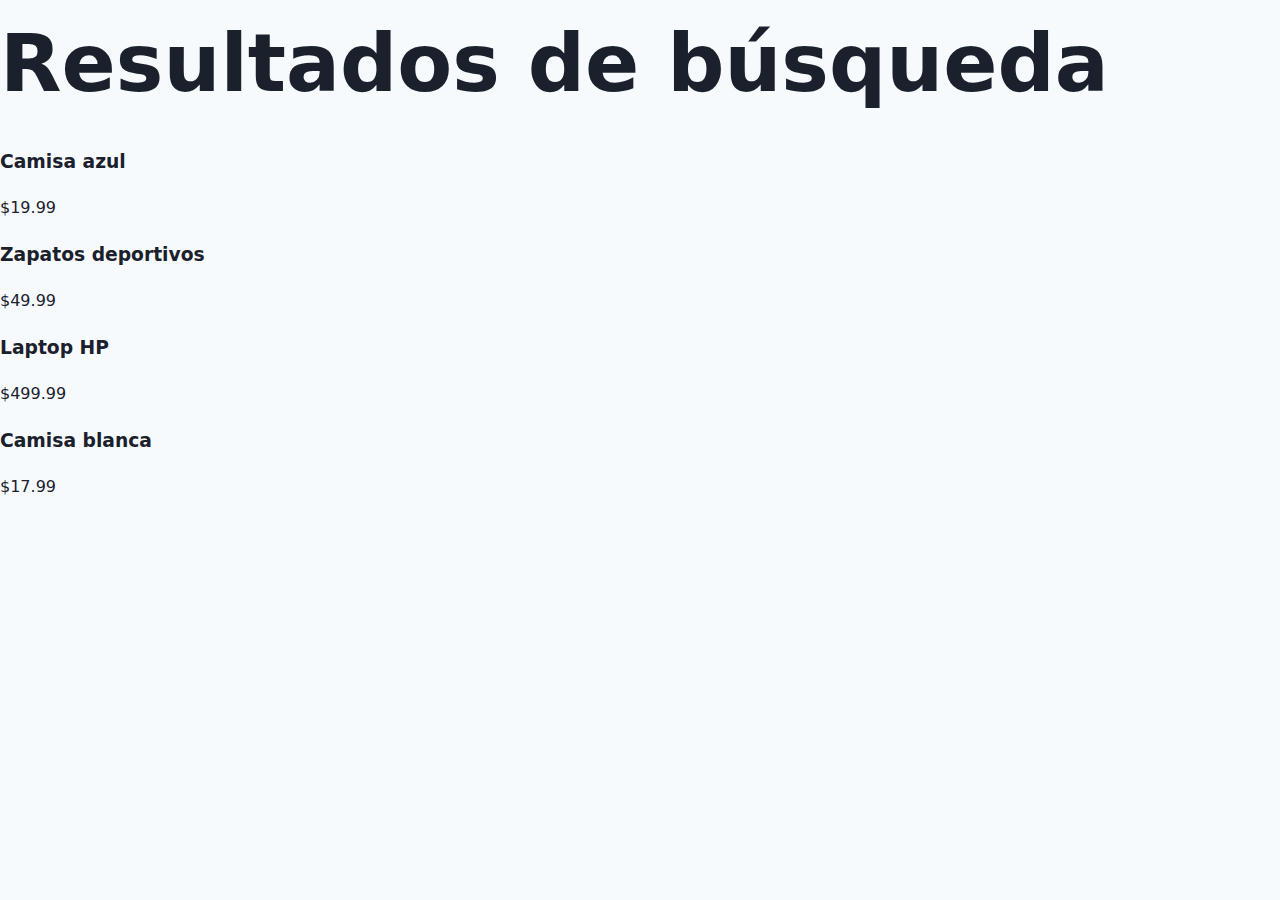
<file: buscar.html>
<!doctype html>
<html lang="es">
<head>
<meta charset="utf-8">
<meta name="viewport" content="width=device-width, initial-scale=1">
<title>Resultados de búsqueda - ShopGo</title>
<link rel="stylesheet" href="styles.css">
</head>
<body>
  <h1>Resultados de búsqueda</h1>
  <div id="resultados"></div>

  <script>
    const params = new URLSearchParams(window.location.search);
    const query = params.get("query")?.toLowerCase() || "";

    const contenedor = document.getElementById("resultados");

    const productos = [
      { nombre: "Camisa azul", precio: 19.99 },
      { nombre: "Zapatos deportivos", precio: 49.99 },
      { nombre: "Laptop HP", precio: 499.99 },
      { nombre: "Camisa blanca", precio: 17.99 }
    ];

   
    const filtrados = productos.filter(p =>
      p.nombre.toLowerCase().includes(query)
    );

    if (filtrados.length > 0) {
      contenedor.innerHTML = filtrados.map(p =>
        `<div class="producto">
          <h3>${p.nombre}</h3>
          <p>$${p.precio}</p>
        </div>`
      ).join("");
    } else {
      contenedor.innerHTML = `<p>No se encontraron resultados para "<strong>${query}</strong>"</p>`;
    }
  </script>
</body>
</html>
</file>
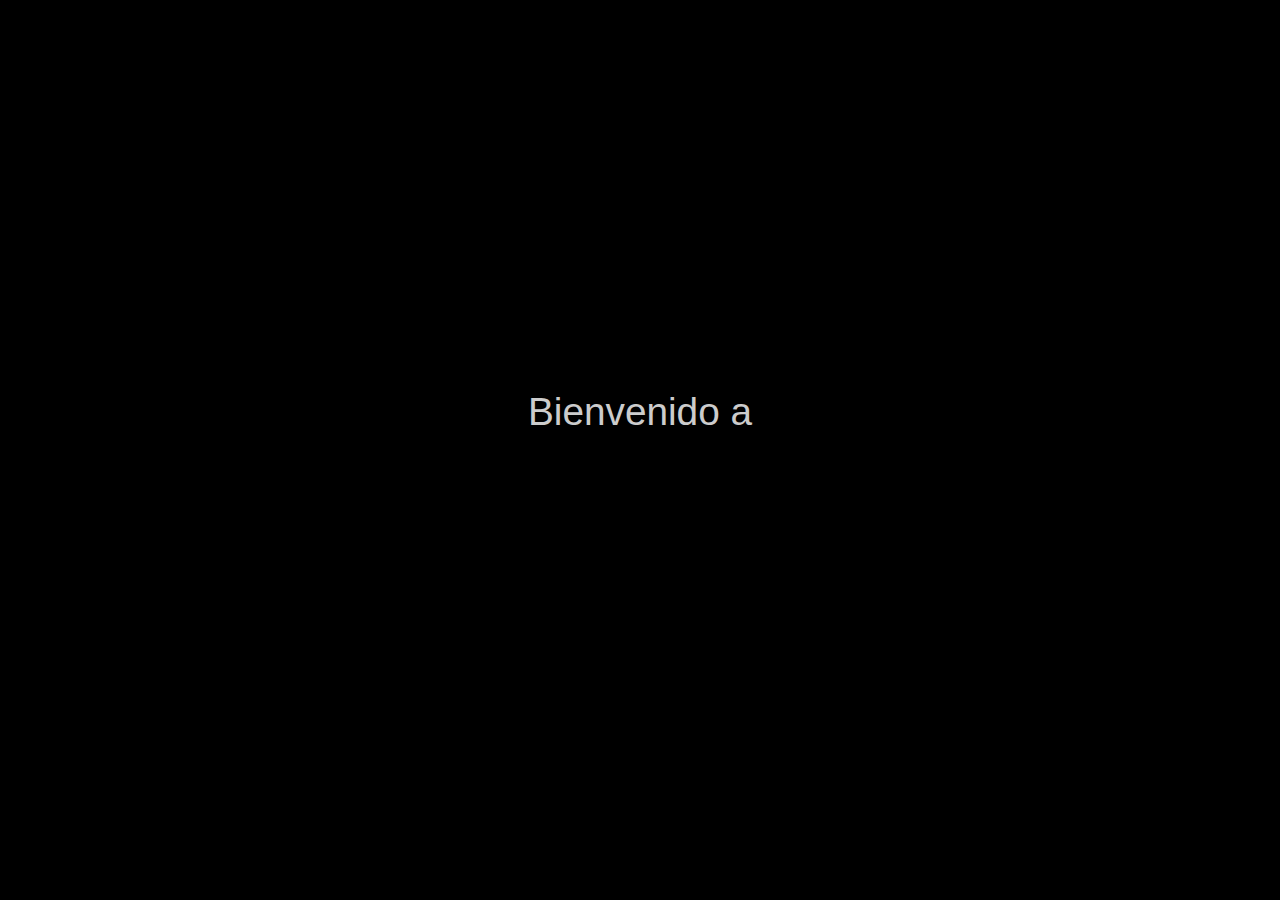
<file: intro.html>
<!DOCTYPE html>
<html lang="es">
<head>
    <meta charset="UTF-8">
    <meta name="viewport" content="width=device-width, initial-scale=1.0">
    <link rel="stylesheet" href="intro.css">
    <title>Bienvenido a ShopGo</title>
</head>
<body>
    <svg viewBox="0 0 1320 300">
        <text x="50%" y="40%" dy=".1em" text-anchor="middle" id="welcome-text">
            Bienvenido a
        </text>
        <text x="50%" y="60%" dy=".1em" text-anchor="middle" id="brand-text">
            ShopGo
        </text>
    </svg>

    <script>
        
        setTimeout(function() {
            window.location.href = 'login.php';
        }, 2500);
    </script>
</body>
</html>
</file>
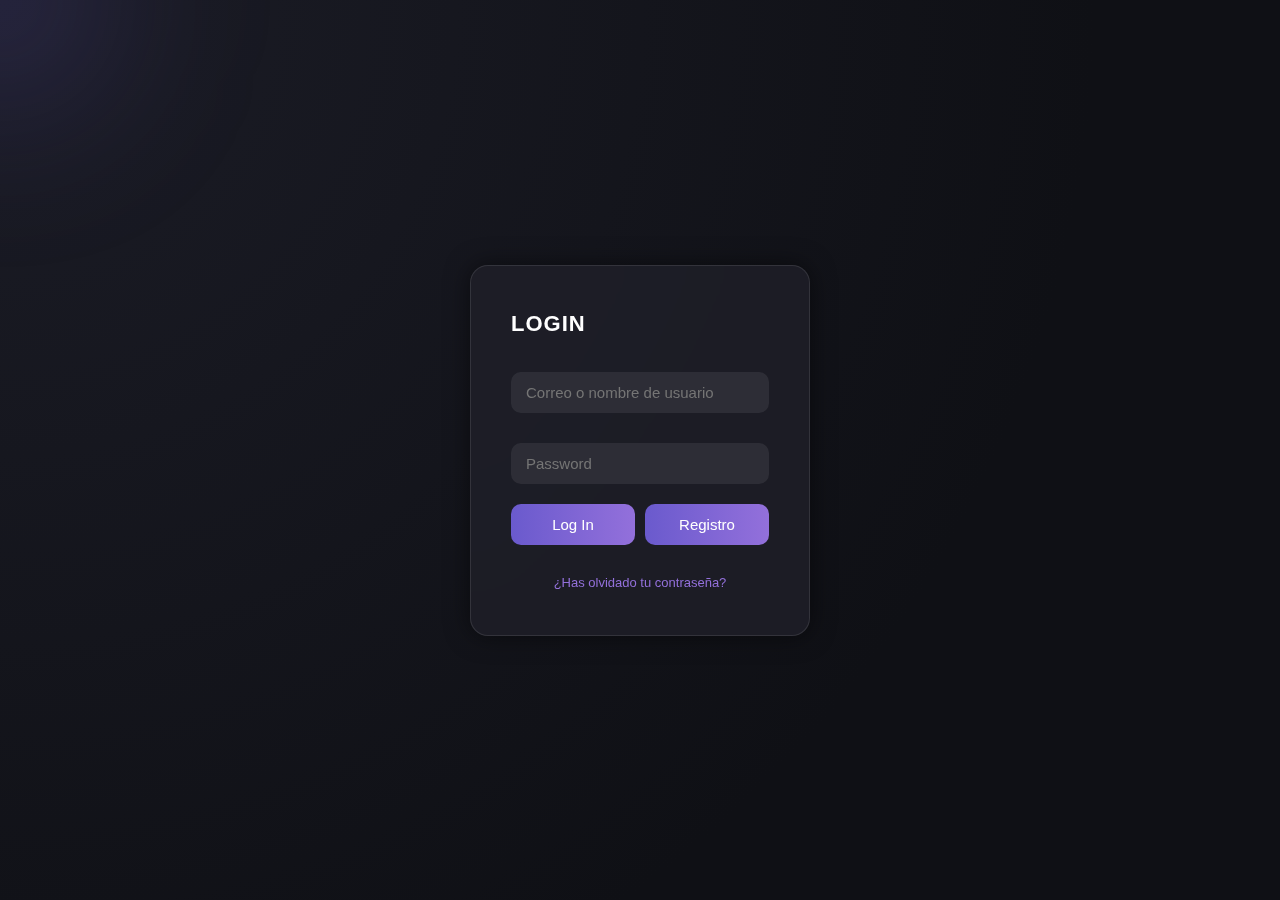
<file: login.html>
<!DOCTYPE html>
<html lang="es">
<head>
  <meta charset="UTF-8" />
  <meta name="viewport" content="width=device-width, initial-scale=1.0" />
  <title>Inicio de sesión</title>
  <link rel="stylesheet" href="login.css">
  <script src="https://accounts.google.com/gsi/client" async defer></script>
</head>
<body>
  <div class="glow"></div>
  <div class="login-box">
    <h2>LOGIN</h2>

    <form action="verificar_login.php" method="post">
      <input type="text" id="correo" name="correo" placeholder="Correo o nombre de usuario" required />
      <input type="password" id="contrasena" name="contrasena" placeholder="Password" required />
      <div class="button-group">
        <input type="submit" value="Log In" />
        <a href="registro.html" class="register-btn">Registro</a>
      </div>
    </form>

    <div class="google-btn">
      <div id="g_id_onload"
           data-client_id="644819228817-vi6akujhhqs6fd2l72a59snp8gcjojum.apps.googleusercontent.com"
           data-context="signin"
           data-ux_mode="popup"
           data-callback="handleCredentialResponse"
           data-auto_prompt="false">
      </div>
      <div class="g_id_signin"
           data-type="standard"
           data-shape="pill"
           data-theme="filled_black"
           data-text="signin_with"
           data-size="large"
           data-logo_alignment="left">
      </div>
    </div>

    <div class="extra-links">
      <a href="/ShopGo/recuperar.html">¿Has olvidado tu contraseña?</a>
    </div>
  </div>

  <script>
    function handleCredentialResponse(response) {
      const formData = new FormData();
      formData.append('credential', response.credential);

      fetch('google_callback.php', {
        method: 'POST',
        body: formData
      })
      .then(res => res.json())
      .then(data => {
        if (data.success) {

          localStorage.setItem('isLoggedIn', 'true');
          
          window.location.href = 'menu.html';
        } else {
          alert('Error en el login con Google: ' + (data.message || 'Error desconocido.'));
        }
      })
      .catch(error => {
        console.error('Error al contactar el servidor:', error);
        alert('Hubo un error de conexión. Inténtalo de nuevo.');
      });
    }
  </script>
  <script src="login.js"></script>
</body>
</html>
</file>
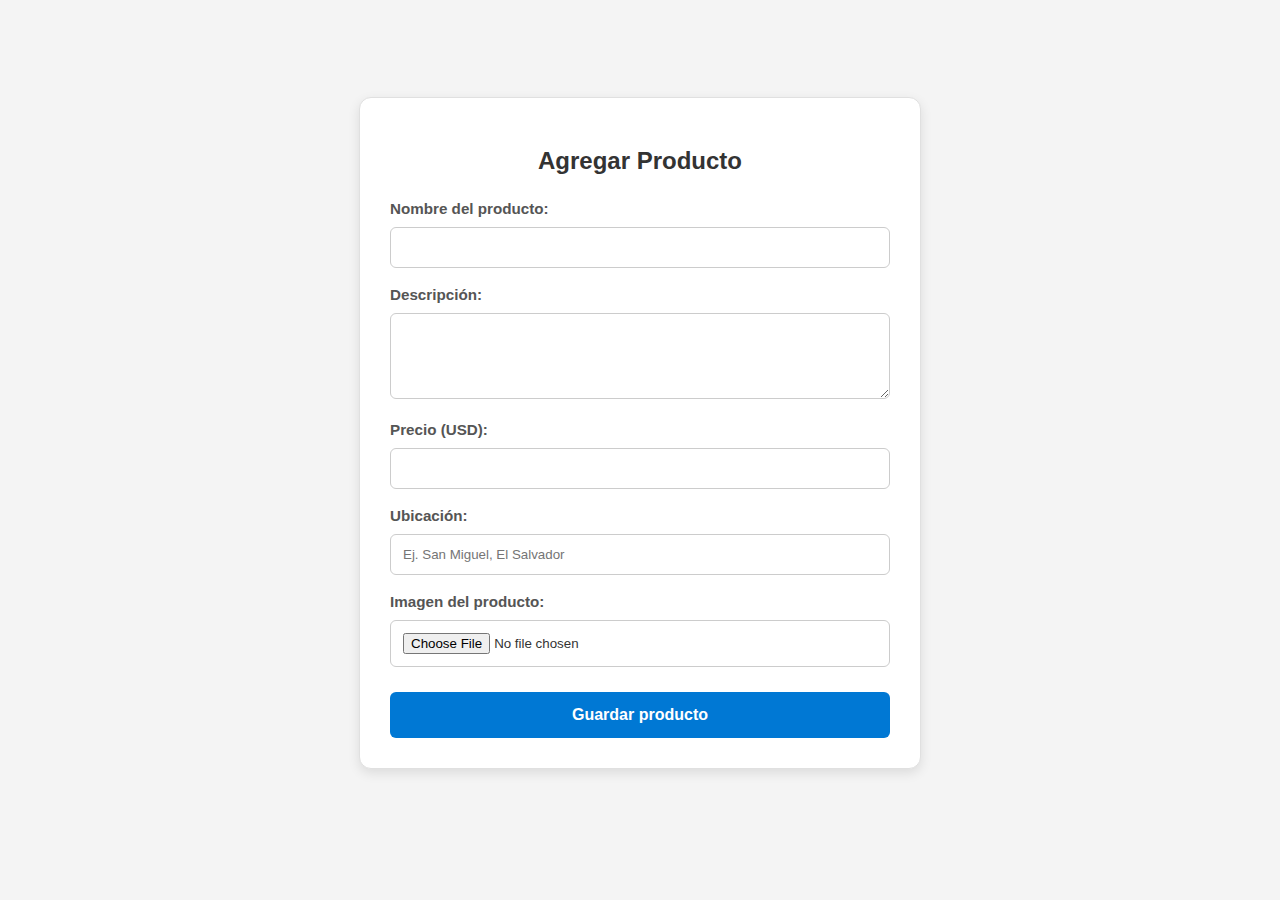
<file: producto.html>
<!DOCTYPE html>
<html lang="es">
<head>
  <meta charset="UTF-8">
  <meta name="viewport" content="width=device-width, initial-scale=1.0">
  <title>Agregar Producto</title>
  <link rel="stylesheet" href="producto.css"> 
</head>
<body>

  <div class="form-container">
    <h2>Agregar Producto</h2>
    <form id="productoForm" enctype="multipart/form-data">
        <label for="nombre">Nombre del producto:</label>
        <input type="text" id="nombre" name="nombre" required>

        <label for="descripcion">Descripción:</label>
        <textarea id="descripcion" name="descripcion" rows="4" required></textarea>

        <label for="precio">Precio (USD):</label>
        <input type="number" id="precio" name="precio" step="0.01" required>

        <label for="ubicacion">Ubicación:</label>
        <input type="text" id="ubicacion" name="ubicacion" placeholder="Ej. San Miguel, El Salvador" required>

        <label for="imagen">Imagen del producto:</label>
        <input type="file" id="imagen" name="imagen" accept="image/*" required>

        <input type="submit" value="Guardar producto">
    </form>
    <div id="mensaje"></div>
  </div>

  <script>
    document.getElementById('productoForm').addEventListener('submit', function(e) {
      e.preventDefault();

      const formData = new FormData(this);
      const mensaje = document.getElementById('mensaje');
      const submitButton = this.querySelector('input[type="submit"]');

      mensaje.textContent = '';
      mensaje.className = '';
      submitButton.value = 'Guardando...';
      submitButton.disabled = true;

      fetch('guardar_producto.php', {
        method: 'POST',
        body: formData
      })
      .then(response => response.json())
      .then(data => {
        if (data.success) {
          mensaje.textContent = data.message;
          mensaje.classList.add('success');
          this.reset();
        } else {
          // Si PHP nos da un error controlado, lo mostramos aquí
          mensaje.textContent = data.error || 'Ocurrió un error inesperado.';
          mensaje.classList.add('error');
        }
      })
      .catch(error => {
        // Este es el error que estás viendo ahora
        mensaje.textContent = 'Error de conexión. Revisa la consola (F12) para más detalles.';
        mensaje.classList.add('error');
        console.error('Error en fetch:', error);
      })
      .finally(() => {
        submitButton.value = 'Guardar producto';
        submitButton.disabled = false;
      });
    });
  </script>
  
  <script src="theme-toggle.js"></script>
</body>

<script>
(async () => {
  const tieneSesionPHP = await fetch("verificar_sesion.php")
    .then(r => r.json())
    .then(d => d.loggedIn)
    .catch(() => false);

  const isLoggedIn = localStorage.getItem("isLoggedIn") === "true" || tieneSesionPHP;

  if (!isLoggedIn) {
    window.location.replace("login.html");
  }
})();
</script>


</html>
</file>
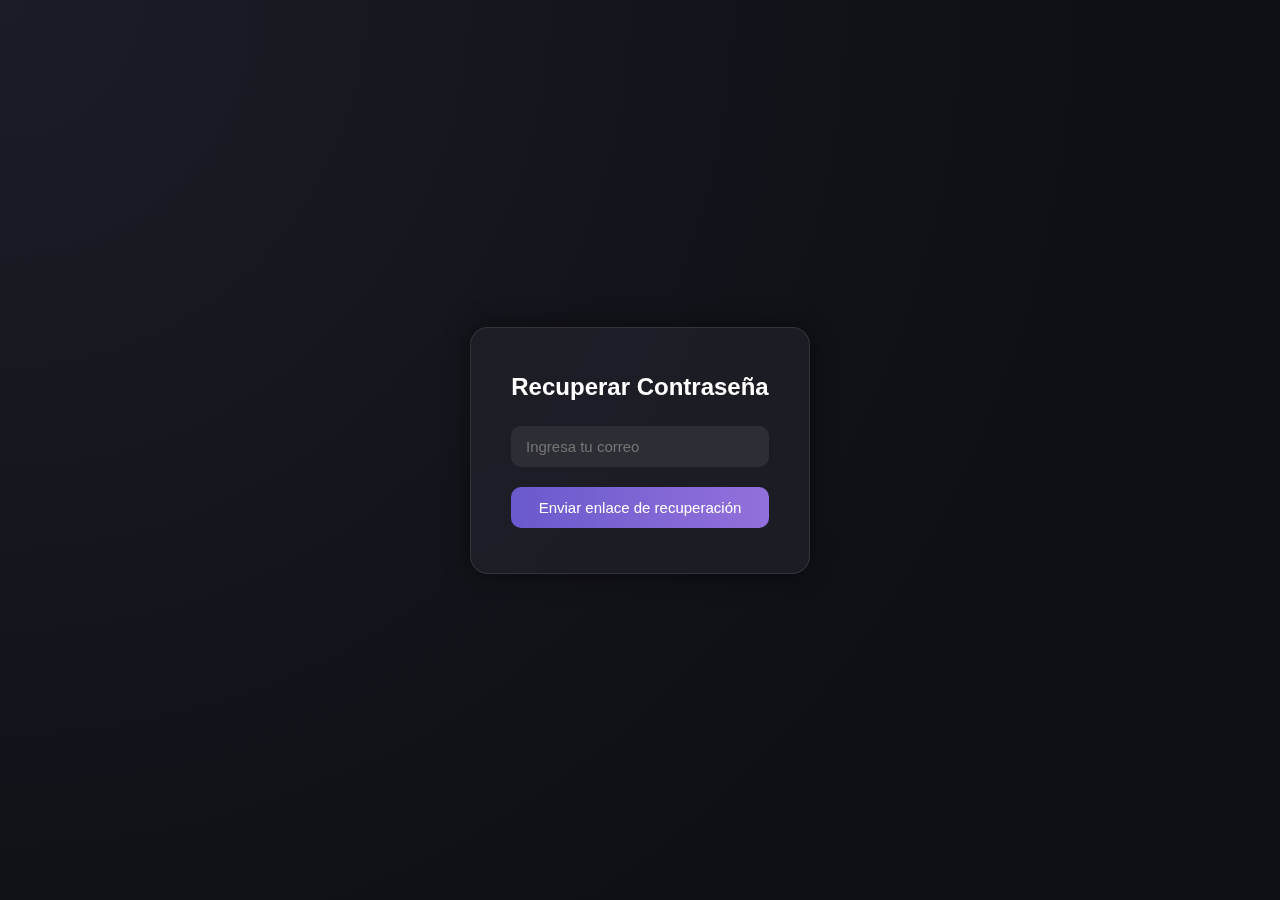
<file: recuperar.html>
<!DOCTYPE html>
<html lang="es">
<head>
  <meta charset="UTF-8">
  <meta name="viewport" content="width=device-width, initial-scale=1.0">
  <title>Recuperar Contraseña</title>
  
  <link rel="stylesheet" href="recuperar.css">
</head>
<body>
  <div class="card">
    <h2>Recuperar Contraseña</h2>
    <form id="recuperarForm">
      <input type="email" name="correo" placeholder="Ingresa tu correo" required>
      <input type="submit" value="Enviar enlace de recuperación">
    </form>
    <div id="mensaje" class="msg"></div>
  </div>

  <script src="recuperar.js"></script>
</body>
</html>
</file>
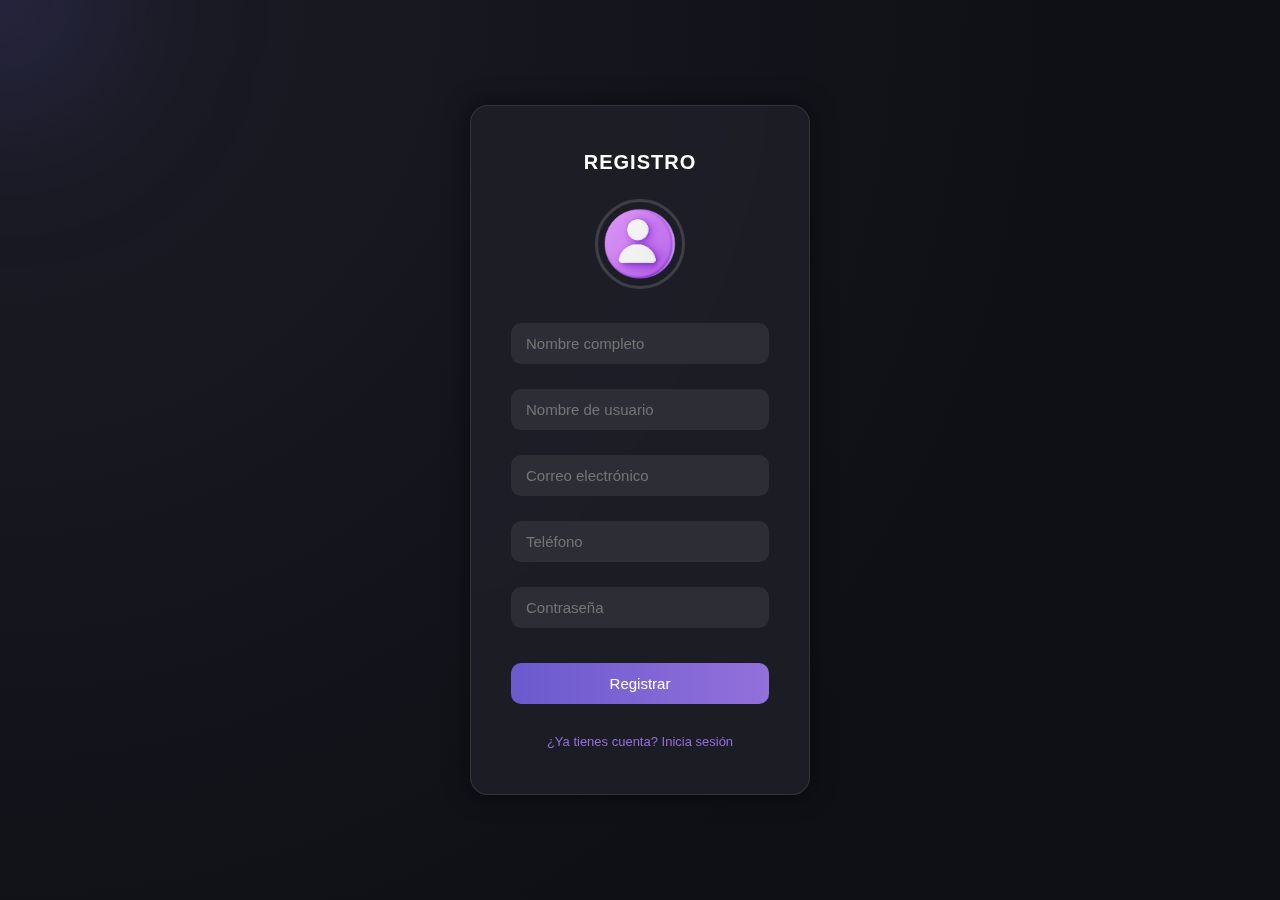
<file: registro.html>
<!DOCTYPE html>
<html lang="es">
<head>
  <meta charset="UTF-8" />
  <meta name="viewport" content="width=device-width, initial-scale=1.0" />
  <title>Registro de Nuevo Usuario</title>
  <link rel="stylesheet" href="registro.css">
  <script src="https://accounts.google.com/gsi/client" async defer></script>
</head>
<body>
  <div class="glow"></div>
  <div class="registro-card">
    <h2>REGISTRO</h2>
    <img src="usuario.png" alt="Icono de Usuario" class="user-image">

    <form action="/ShopGo/insert.php" method="POST">
      <div class="input-group">
        <input type="text" id="nombre" name="nombre" placeholder="Nombre completo" required>
      </div>
      <div class="input-group">
        <input type="text" id="username" name="username" placeholder="Nombre de usuario" required>
      </div>
      <div class="input-group">
        <input type="email" id="correo" name="correo" placeholder="Correo electrónico" required>
      </div>
      <div class="input-group">
        <input type="tel" id="telefono" name="telefono" placeholder="Teléfono">
      </div>
      <div class="input-group">
        <input type="password" id="contrasena_reg" name="contrasena" placeholder="Contraseña" required>
      </div>
      <input type="submit" value="Registrar">
    </form>

    <div class="google-btn">
      <div id="g_id_onload"
           data-client_id="644819228817-vi6akujhhqs6fd2l72a59snp8gcjojum.apps.googleusercontent.com"
           data-context="signup"
           data-ux_mode="popup"
           data-callback="handleCredentialResponse"
           data-auto_prompt="false">
      </div>
      <div class="g_id_signin"
           data-type="standard"
           data-shape="pill"
           data-theme="filled_black"
           data-text="signup_with"
           data-size="large"
           data-logo_alignment="left">
      </div>
    </div>

    <div class="extra-links">
      <a href="login.html">¿Ya tienes cuenta? Inicia sesión</a>
    </div>
  </div>

  <script src="registro.js"></script>
</body>
</html>
</file>
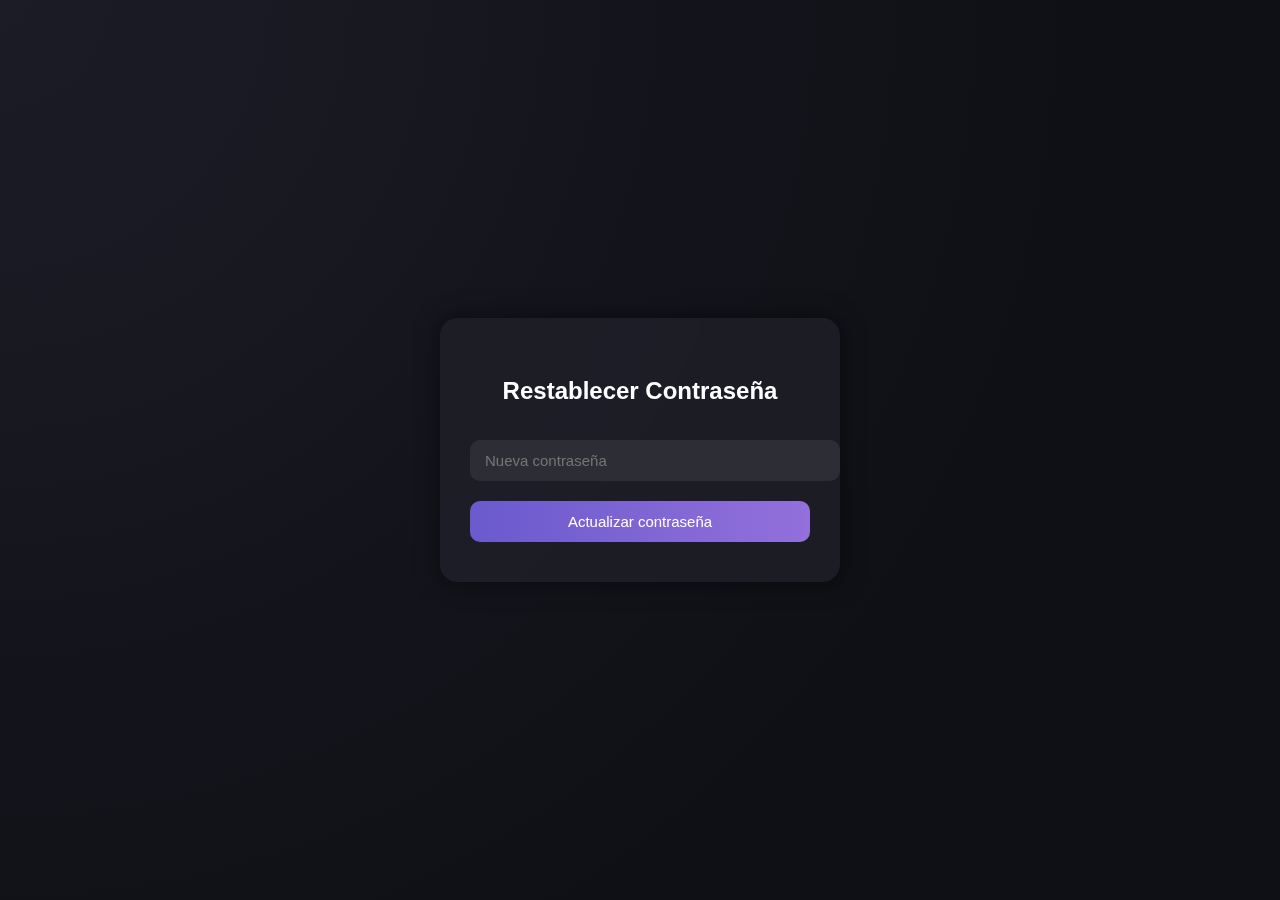
<file: restablecer.html>
<!DOCTYPE html>
<html lang="es">
<head>
  <meta charset="UTF-8">
  <meta name="viewport" content="width=device-width, initial-scale=1.0">
  <title>Restablecer Contraseña</title>

 <link rel="stylesheet" href="restablecer.css">
</head>
<body>
  <div class="card">
    <h2>Restablecer Contraseña</h2>
   
    <form action="restablecer.php" method="POST">
      <input type="hidden" name="token" id="token">
      <input type="password" name="contrasena" placeholder="Nueva contraseña" required>
      <input type="submit" value="Actualizar contraseña">
    </form>
  </div>

  
 <script src="restablecer.js"></script>
</body>
</html>
</file>
<file: styles.css>
:root {
  --primary: #2b6cb0;
  --primary-dark: #234e84;
  --accent: #f6ad55;
  --text: #1a202c;
  --muted: #718096;
  --bg: #f7fafc;
  --white: #ffffff;
  --focus: #7aa2e3;
  --shadow: rgba(0,0,0,0.08);
  --border-color: #e2e8f0;
  --sidebar-width-collapsed: 80px;
  --sidebar-width-expanded: 250px;
}

body.dark-mode {
  --text: #e0e0e0;
  --muted: #a0aec0;
  --bg: #1a202c;
  --white: #2d3748;
  --focus: #4a5568;
  --primary: #4299e1;
  --primary-dark: #2b6cb0;
  --shadow: rgba(0,0,0,0.4);
  --border-color: #4a5568;
}

* { box-sizing: border-box; }
html, body { 
  margin: 0; 
  padding: 0; 
  height: 100%; 
  overflow: hidden;
}

body {
  font-family: system-ui, -apple-system, Segoe UI, Roboto, Ubuntu, Cantarell, Noto Sans, Helvetica, Arial, "Apple Color Emoji", "Segoe UI Emoji";
  color: var(--text);
  background-color: var(--bg);
  line-height: 1.6;
  transition: background-color 0.3s ease;
}

.contenedor { width: min(1100px, 92%); margin: 0 auto; }

.sidebar {
  position: fixed;
  top: 0;
  right: 0;
  height: 100vh;
  width: var(--sidebar-width-collapsed);
  background: #ffffff;
  border-left: 1px solid var(--border-color);
  box-shadow: 0 4px 30px rgba(0, 0, 0, 0.1);
  transition: width 0.4s ease, background-color 0.3s ease, border-color 0.3s ease;
  overflow: hidden;
  z-index: 100;
}

body.dark-mode .sidebar {
  background: #2d3748;
  border-left: 1px solid var(--border-color);
}

.sidebar:hover { width: var(--sidebar-width-expanded); }

.sidebar .navegacion ul { list-style: none; padding: 0; margin: 0; height: 100%; display: flex; flex-direction: column; }
.sidebar .navegacion li { width: 100%; }

.sidebar .navegacion li a,
.sidebar .navegacion li button {
  display: flex;
  align-items: center;
  text-decoration: none;
  color: var(--text);
  padding: 1rem;
  white-space: nowrap;
  width: 100%;
  height: 60px;
  background: none;
  border: none;
  cursor: pointer;
  font-family: inherit;
  font-size: 1rem;
  transition: background 0.2s ease;
}

.sidebar .navegacion li a:hover,
.sidebar .navegacion li button:hover {
  background: #e2e8f0;
}

body.dark-mode .sidebar .navegacion li a:hover,
body.dark-mode .sidebar .navegacion li button:hover {
  background: #4a5568;
}

.sidebar .icono { min-width: 48px; font-size: 1.6rem; display: inline-flex; justify-content: center; align-items: center; }
.sidebar .texto-link { opacity: 0; transition: opacity 0.3s ease 0.1s; pointer-events: none; }
.sidebar:hover .texto-link { opacity: 1; pointer-events: auto; }
.marca-sidebar .texto-link { font-weight: bold; font-size: 1.2rem; margin-left: 8px; }
.logo-imagen { width: 40px; height: 40px; border-radius: 8px; object-fit: cover; }
.sidebar .navegacion ul #logout-li, .sidebar .navegacion ul #theme-toggle-li { margin-top: auto; }
.sidebar .navegacion .separador { height: 1px; background: var(--border-color); margin: 1rem 1rem; }

.contenido-principal {
  margin-right: var(--sidebar-width-collapsed);
  transition: margin-right 0.4s ease;
  background: transparent;
  display: flex;
  flex-direction: column;
  height: 100vh;
  position: relative;
  z-index: 1;
}

.sidebar:hover ~ .contenido-principal { margin-right: var(--sidebar-width-expanded); }

.encabezado-contenido {
  flex-grow: 1;
  display: flex;
  align-items: center;
  justify-content: center;
}

.portada-interna { text-align: center; background: transparent; }

h1 {
  margin: 0;
  font-size: clamp(2.5rem, 5vw + 1rem, 5rem);
  font-weight: 800;
  color: var(--text);
  text-shadow: none;
}

body.dark-mode h1 {
  color: #FFFFFF;
  text-shadow: 0 0 20px rgba(0, 0, 0, 0.8);
}

.pie {
  border-top: 1px solid var(--border-color);
  background-color: var(--white);
}

body.dark-mode .pie { background-color: #2d3748; }

.pie-interno { padding: 1rem 0; color: var(--muted); font-size: 0.9rem; text-align: center; }

@media (max-width: 768px) {
  .sidebar { width: 100%; height: 70px; bottom: 0; top: auto; left: 0; right: 0; border-left: none; border-top: 1px solid var(--border-color); }
  .sidebar:hover { width: 100%; }
  .sidebar .navegacion ul { flex-direction: row; justify-content: space-around; }
  .sidebar .navegacion li a, .sidebar .navegacion li button { flex-direction: column; height: 70px; justify-content: center; gap: 4px; padding: 0.5rem; }
  .sidebar .texto-link { opacity: 1; font-size: 0.7rem; pointer-events: auto; }
  .sidebar .marca-sidebar, .sidebar .separador { display: none; }
  .contenido-principal { margin-right: 0; padding-bottom: 70px; height: auto; min-height: 100vh; }
  .sidebar:hover ~ .contenido-principal { margin-right: 0; }
}

.floating-icons {
  position: fixed;
  top: 0;
  left: 0;
  width: 100%;
  height: 100%;
  overflow: hidden;
  z-index: 0;
}

.icon {
  position: absolute;
  bottom: -150px;
  font-size: 2rem;
  animation: floatUp 25s infinite linear;
  opacity: 0.7;
}

@keyframes floatUp {
  0% { transform: translateY(0) rotate(0deg); opacity: 0; }
  10%, 90% { opacity: 0.7; }
  100% { transform: translateY(-120vh) rotate(360deg); opacity: 0; }
}

.icon:nth-child(1) { left: 10%; animation-duration: 25s; animation-delay: 0.1s; font-size: 30px; color: #3b82f6; }
.icon:nth-child(2) { left: 20%; animation-duration: 18s; animation-delay: 0.2s; font-size: 20px; color: #10b981; }
.icon:nth-child(3) { left: 30%; animation-duration: 30s; animation-delay: 0.3s; font-size: 40px; color: #ef4444; }
.icon:nth-child(4) { left: 40%; animation-duration: 35s; animation-delay: 0.1s; font-size: 25px; color: #8b5cf6; }
.icon:nth-child(5) { left: 50%; animation-duration: 22s; animation-delay: 0.4s; font-size: 35px; color: #f97316; }
.icon:nth-child(6) { left: 60%; animation-duration: 28s; animation-delay: 0.2s; font-size: 22px; color: #3b82f6; }
.icon:nth-child(7) { left: 70%; animation-duration: 20s; animation-delay: 0.5s; font-size: 45px; color: #10b981; }
.icon:nth-child(8) { left: 80%; animation-duration: 19s; animation-delay: 0s; font-size: 32px; color: #ef4444; }
.icon:nth-child(9) { left: 90%; animation-duration: 32s; animation-delay: 0.3s; font-size: 28px; color: #8b5cf6; }
.icon:nth-child(10) { left: 5%; animation-duration: 24s; animation-delay: 0.1s; font-size: 26px; color: #f97316; }
.icon:nth-child(11) { left: 85%; animation-duration: 40s; animation-delay: 0.4s; font-size: 38px; color: #3b82f6; }
.icon:nth-child(12) { left: 55%; animation-duration: 21s; animation-delay: 0.2s; font-size: 24px; color: #10b981; }

.menu-toggle {
  position: relative;
}

.menu-toggle button {
  background: none;
  border: none;
  color: var(--text);
  font-size: 1.8rem;
  cursor: pointer;
  width: 100%;
  height: 60px;
  display: flex;
  justify-content: center;
  align-items: center;
  transition: background 0.2s ease;
}

.menu-toggle button:hover {
  background: #e2e8f0;
}

body.dark-mode .menu-toggle button:hover {
  background: #4a5568;
}

.submenu {
  position: fixed;
  top: 130px;
  right: calc(var(--sidebar-width-collapsed) + 10px);
  background: var(--white);
  border: 1px solid var(--border-color);
  border-radius: 10px;
  box-shadow: 0 4px 12px var(--shadow);
  list-style: none;
  padding: 0.5rem 0;
  min-width: 220px;
  z-index: 9999;
  opacity: 1;
  transform: translateY(0);
  transition: opacity 0.2s ease, transform 0.2s ease;
}

.submenu.oculto {
  opacity: 0;
  transform: translateY(-10px);
  pointer-events: none;
}

.submenu li a,
.submenu li button {
  display: flex;
  align-items: center;
  gap: 0.6rem;
  padding: 0.7rem 1rem;
  text-decoration: none;
  color: var(--text);
  background: none;
  border: none;
  font: inherit;
  width: 100%;
  cursor: pointer;
}

.submenu li a:hover,
.submenu li button:hover {
  background: #e2e8f0;
}

body.dark-mode .submenu {
  background: #2d3748;
}

body.dark-mode .submenu li a:hover,
body.dark-mode .submenu li button:hover {
  background: #4a5568;
}

.logo-fijo-izquierda {
  position: fixed;
  top: 25px;
  left: 30px;
  z-index: 1001;
  display: flex;
  align-items: center;
  gap: 12px;
  text-decoration: none;
  color: #FFFFFF;
  font-size: 1.75rem;
  font-weight: 700;
  text-shadow: 0px 1px 3px rgba(0, 0, 0, 0.4);
}

.logo-fijo-izquierda .logo-imagen {
  width: 100px;
  height: 100px;
}

@media (max-width: 768px) {
  .logo-fijo-izquierda .texto-link {
    display: none;
  }
}

.sidebar .navegacion li:nth-child(2) {
  margin-top: 10px;
}

/* Contenedor de iconos (lupa y menú) */
.menu-icons {
  display: flex;
  align-items: center;
  justify-content: flex-end;
  gap: 10px;
  margin-right: 10px;
}

.menu-icons button {
  background: none;
  border: none;
  color: #fff;
  font-size: 22px;
  cursor: pointer;
  transition: transform 0.2s ease;
}

.menu-icons button:hover {
  transform: scale(1.1);
}

/* Barra de búsqueda fuera del sidebar */
.search-container {
  position: fixed;
  top: 15px;
  right: 120px; /* separa del borde derecho */
  display: none;
  background: #2f3b52;
  border-radius: 20px;
  padding: 6px 12px;
  box-shadow: 0 4px 12px rgba(0,0,0,0.4);
  z-index: 10000;
  transition: all 0.25s ease;
}

.search-container.active {
  display: flex;
  align-items: center;
  gap: 8px;
}

.search-container input {
  background: transparent;
  border: none;
  color: #fff;
  outline: none;
  padding: 5px;
  width: 200px;
  font-size: 15px;
}

.search-container input::placeholder {
  color: #bbb;
}
</file>
<file: intro.css>
* {
    margin: 0;
    padding: 0;
    box-sizing: border-box;
}

body {
    min-height: 100vh;
    display: flex;
    justify-content: center;
    align-items: center;
    background: #000;
}

svg{
    width: 100%;
    height: 100%;
    font-family: Raleway, sans-serif; 
}

svg text#brand-text {
    text-transform: uppercase;
    font-size: 5rem;
    animation: stroke 5s infinite alternate;
    stroke-width: 0; 
    fill: none; 
}

svg text#welcome-text {
    font-size: 2.5rem; 
    fill: #cccccc; 
    text-transform: none; 
}


@keyframes stroke {
    0% {
        stroke: white;
        stroke-width: 0;
        stroke-dashoffset: 25%;
        stroke-dasharray: 0 50%;
        fill: rgba(255, 255, 255, 0); 
    }
    70% {
        stroke: white;
        fill: rgba(255, 255, 255, 0); 
    }
    80% {
        stroke: white;
        stroke-width: 3;
        fill: rgba(255, 255, 255, 0); 
    }
    100% {
        stroke: white;
        stroke-width: 0;
        stroke-dashoffset: -25%;
        stroke-dasharray:50% 0;
        fill: rgba(255, 255, 255, 1); 
    }
}
</file>
<file: login.css>
* {
  margin: 0;
  padding: 0;
  box-sizing: border-box;
  font-family: "Poppins", sans-serif;
}
body {
  height: 100vh;
  display: flex;
  justify-content: center;
  align-items: center;
  background: radial-gradient(circle at top left, #1b1c26, #0f1015 70%);
  overflow: hidden;
}
.login-box {
  background: rgba(30, 30, 40, 0.85);
  backdrop-filter: blur(20px);
  border: 1px solid rgba(255, 255, 255, 0.1);
  border-radius: 18px;
  padding: 45px 40px;
  width: 340px;
  color: #fff;
  box-shadow: 0 0 25px rgba(0, 0, 0, 0.5);
  animation: fadeIn 1s ease-in-out;
}
@keyframes fadeIn {
  from { opacity: 0; transform: translateY(20px); }
  to { opacity: 1; transform: translateY(0); }
}
.login-box h2 {
  text-align: left;
  font-weight: 600;
  font-size: 22px;
  margin-bottom: 25px;
  color: #fff;
  letter-spacing: 1px;
}
.login-box input[type="text"],
.login-box input[type="email"],
.login-box input[type="password"] {
  width: 100%;
  padding: 12px 15px;
  margin: 10px 0 20px 0;
  border: none;
  border-radius: 10px;
  background-color: rgba(255, 255, 255, 0.08);
  color: #fff;
  font-size: 15px;
  outline: none;
  transition: 0.3s;
}
.login-box input:focus {
  box-shadow: 0 0 0 2px #6a5acd;
  background-color: rgba(255, 255, 255, 0.12);
}
.button-group {
  display: flex;
  gap: 10px;
  margin-bottom: 20px;
}
.login-box input[type="submit"],
.login-box .register-btn {
  flex: 1;
  padding: 12px 15px;
  background: linear-gradient(90deg, #6a5acd, #9370db);
  color: white;
  font-size: 15px;
  border: none;
  border-radius: 10px;
  cursor: pointer;
  transition: transform 0.2s, box-shadow 0.2s;
  text-decoration: none;
  text-align: center;
}
.login-box input[type="submit"]:hover,
.login-box .register-btn:hover {
  transform: scale(1.03);
  box-shadow: 0 0 12px rgba(147, 112, 219, 0.7);
}
.google-btn {
  margin-top: 15px;
  display: flex;
  justify-content: center;
}
.extra-links {
  margin-top: 10px;
  text-align: center;
  font-size: 13px;
  color: #bbb;
}
.extra-links a {
  color: #9370db;
  text-decoration: none;
}
.extra-links a:hover {
  text-decoration: underline;
}
.glow {
  position: absolute;
  top: -150px;
  left: -150px;
  width: 300px;
  height: 300px;
  background: radial-gradient(circle, #6a5acd55 0%, transparent 70%);
  filter: blur(80px);
  animation: float 6s ease-in-out infinite alternate;
}
@keyframes float {
  from { transform: translate(0, 0); }
  to { transform: translate(30px, 40px); }
}
</file>
<file: producto.css>
body {
  font-family: 'Segoe UI', sans-serif;
  background-color: #f4f4f4;
  color: #333;
  padding: 20px;
  display: flex;
  justify-content: center;
  align-items: center;
  min-height: 90vh;
  transition: background-color 0.3s ease, color 0.3s ease;
}

.form-container {
  background-color: #fff;
  padding: 30px;
  border-radius: 12px;
  max-width: 500px;
  width: 100%;
  margin: auto;
  box-shadow: 0 4px 12px rgba(0, 0, 0, 0.1);
  border: 1px solid #e0e0e0;
  transition: background-color 0.3s ease, border-color 0.3s ease;
}

.form-container h2 {
  text-align: center;
  margin-bottom: 25px;
  color: #333;
  font-weight: 600;
  transition: color 0.3s ease;
}

label {
  display: block;
  margin-top: 18px;
  margin-bottom: 5px;
  font-weight: bold;
  color: #555;
  font-size: 0.95em;
  transition: color 0.3s ease;
}

input[type="text"],
input[type="number"],
input[type="file"],
textarea {
  width: 100%;
  padding: 12px;
  margin-top: 5px;
  border: 1px solid #ccc;
  border-radius: 6px;
  box-sizing: border-box;
  background-color: #fff;
  color: #333;
  transition: border-color 0.3s ease, box-shadow 0.3s ease, background-color 0.3s ease, color 0.3s ease;
}

input[type="text"]:focus,
input[type="number"]:focus,
textarea:focus {
  border-color: #0078D4;
  box-shadow: 0 0 5px rgba(0, 120, 212, 0.3);
  outline: none;
}

input[type="submit"] {
  background-color: #0078D4;
  color: white;
  padding: 14px;
  border: none;
  border-radius: 6px;
  margin-top: 25px;
  cursor: pointer;
  width: 100%;
  font-size: 16px;
  font-weight: bold;
  transition: background-color 0.3s ease, transform 0.2s ease;
}

input[type="submit"]:hover {
  background-color: #005fa3;
  transform: translateY(-2px);
}

body.dark-mode {
  background-color: #121212;
  color: #e0e0e0;
}

body.dark-mode .form-container {
  background-color: #1e1e1e;
  border-color: #444;
}

body.dark-mode h2 {
  color: #f5f5f5;
}

body.dark-mode label {
  color: #bbb;
}

body.dark-mode input[type="text"],
body.dark-mode input[type="number"],
body.dark-mode input[type="file"],
body.dark-mode textarea {
  background-color: #333;
  color: #f5f5f5;
  border-color: #555;
}

body.dark-mode input[type="text"]:focus,
body.dark-mode input[type="number"]:focus,
body.dark-mode textarea:focus {
  border-color: #0095ff;
  box-shadow: 0 0 5px rgba(0, 149, 255, 0.4);
}

body.dark-mode input[type="submit"] {
  background-color: #0095ff;
}

body.dark-mode input[type="submit"]:hover {
  background-color: #0078D4;
}

.error, .success {
  padding: 10px;
  border-radius: 5px;
  margin-top: 15px;
  text-align: center;
  display: none;
}
.error {
  color: #FFBABA; background-color: #D8000C; border: 1px solid #D8000C;
}
.success {
  color: #DFF2BF; background-color: #4F8A10; border: 1px solid #4F8A10;
}
#mensaje:not(:empty) {
  display: block;
}
</file>
<file: recuperar.css>
* {margin:0;padding:0;box-sizing:border-box;font-family:"Poppins",sans-serif;}
body {
  height:100vh;display:flex;justify-content:center;align-items:center;
  background:radial-gradient(circle at top left,#1b1c26,#0f1015 70%);
  color:#fff;overflow:hidden;
}
.card {
  background:rgba(30,30,40,0.85);
  backdrop-filter:blur(20px);
  border:1px solid rgba(255,255,255,0.1);
  border-radius:18px;
  padding:45px 40px;
  width:340px;text-align:center;
  box-shadow:0 0 25px rgba(0,0,0,0.5);
}
h2 {margin-bottom:25px;font-weight:600;}
input[type="email"] {
  width:100%;padding:12px 15px;margin-bottom:20px;border:none;
  border-radius:10px;background-color:rgba(255,255,255,0.08);
  color:#fff;font-size:15px;outline:none;transition:0.3s;
}
input[type="email"]:focus {
  box-shadow:0 0 0 2px #6a5acd;
  background-color:rgba(255,255,255,0.12);
}
input[type="submit"] {
  width:100%;padding:12px 15px;
  background:linear-gradient(90deg,#6a5acd,#9370db);
  color:white;font-size:15px;border:none;border-radius:10px;
  cursor:pointer;transition:transform 0.2s,box-shadow 0.2s;
}
input[type="submit"]:hover {
  transform:scale(1.03);
  box-shadow:0 0 12px rgba(147,112,219,0.7);
}
.msg {
  margin-top:20px;
  padding:10px;
  border-radius:8px;
  display:none;
  font-size:14px;
}
.success {
  background:rgba(0,255,0,0.1);
  color:#90ee90;
  border:1px solid rgba(0,255,0,0.3);
}
.error {
  background:rgba(255,85,85,0.1);
  color:#ff6666;
  border:1px solid rgba(255,85,85,0.3);
}
</file>
<file: registro.css>
* {
  margin: 0;
  padding: 0;
  box-sizing: border-box;
  font-family: "Poppins", sans-serif;
}
body {
  height: 100vh;
  display: flex;
  justify-content: center;
  align-items: center;
  background: radial-gradient(circle at top left, #1b1c26, #0f1015 70%);
  overflow: hidden;
  color: #fff;
}
.registro-card {
  background: rgba(30, 30, 40, 0.85);
  backdrop-filter: blur(20px);
  border: 1px solid rgba(255, 255, 255, 0.1);
  border-radius: 18px;
  padding: 45px 40px;
  width: 340px;
  color: #fff;
  box-shadow: 0 0 25px rgba(0, 0, 0, 0.5);
  animation: fadeIn 1s ease-in-out;
  text-align: center;
}
@keyframes fadeIn {
  from { opacity: 0; transform: translateY(20px); }
  to { opacity: 1; transform: translateY(0); }
}
.registro-card h2 {
  font-weight: 600;
  font-size: 20px;
  margin-bottom: 25px;
  color: #fff;
  letter-spacing: 1px;
}
.user-image {
  width: 90px;
  height: 90px;
  border-radius: 50%;
  object-fit: cover;
  margin-bottom: 25px;
  border: 3px solid rgba(255, 255, 255, 0.15);
}
.input-group {
  margin-bottom: 15px;
  text-align: left;
}
.input-group input[type="text"],
.input-group input[type="email"],
.input-group input[type="password"],
.input-group input[type="tel"] {
  width: 100%;
  padding: 12px 15px;
  margin: 5px 0;
  border: none;
  border-radius: 10px;
  background-color: rgba(255, 255, 255, 0.08);
  color: #fff;
  font-size: 15px;
  outline: none;
  transition: 0.3s;
}
.input-group input:focus {
  box-shadow: 0 0 0 2px #6a5acd;
  background-color: rgba(255, 255, 255, 0.12);
}
input[type="submit"] {
  width: 100%;
  padding: 12px 15px;
  background: linear-gradient(90deg, #6a5acd, #9370db);
  color: white;
  font-size: 15px;
  border: none;
  border-radius: 10px;
  cursor: pointer;
  transition: transform 0.2s, box-shadow 0.2s;
  margin-top: 15px;
}
input[type="submit"]:hover {
  transform: scale(1.03);
  box-shadow: 0 0 12px rgba(147, 112, 219, 0.7);
}
.google-btn {
  margin-top: 20px;
  display: flex;
  justify-content: center;
}
.extra-links {
  margin-top: 10px;
  text-align: center;
  font-size: 13px;
  color: #bbb;
}
.extra-links a {
  color: #9370db;
  text-decoration: none;
}
.extra-links a:hover {
  text-decoration: underline;
}
.glow {
  position: absolute;
  top: -150px;
  left: -150px;
  width: 300px;
  height: 300px;
  background: radial-gradient(circle, #6a5acd55 0%, transparent 70%);
  filter: blur(80px);
  animation: float 6s ease-in-out infinite alternate;
}
@keyframes float {
  from { transform: translate(0, 0); }
  to { transform: translate(30px, 40px); }
}
</file>
<file: restablecer.css>
body {
  margin:0;
  padding:0;
  font-family:"Poppins",sans-serif;
  height:100vh;
  display:flex;
  justify-content:center;
  align-items:center;
  background: radial-gradient(circle at top left,#1b1c26,#0f1015 70%);
  color:#fff;
}

.card {
  background:rgba(30,30,40,0.85);
  backdrop-filter:blur(20px);
  border-radius:18px;
  padding:40px 30px;
  width:340px;
  text-align:center;
  box-shadow:0 0 25px rgba(0,0,0,0.5);
}

h2 {
  margin-bottom:25px;
}

input[type="password"] {
  width:100%;
  padding:12px 15px;
  margin:10px 0 20px 0;
  border:none;
  border-radius:10px;
  background-color:rgba(255,255,255,0.08);
  color:#fff;
  font-size:15px;
  outline:none;
  transition:0.3s;
}

input[type="password"]:focus {
  box-shadow:0 0 0 2px #6a5acd;
  background-color:rgba(255,255,255,0.12);
}

input[type="submit"] {
  width:100%;
  padding:12px 15px;
  background:linear-gradient(90deg,#6a5acd,#9370db);
  color:white;
  font-size:15px;
  border:none;
  border-radius:10px;
  cursor:pointer;
  transition:transform 0.2s,box-shadow 0.2s;
}

input[type="submit"]:hover {
  transform:scale(1.03);
  box-shadow:0 0 12px rgba(147,112,219,0.7);
}
</file>
